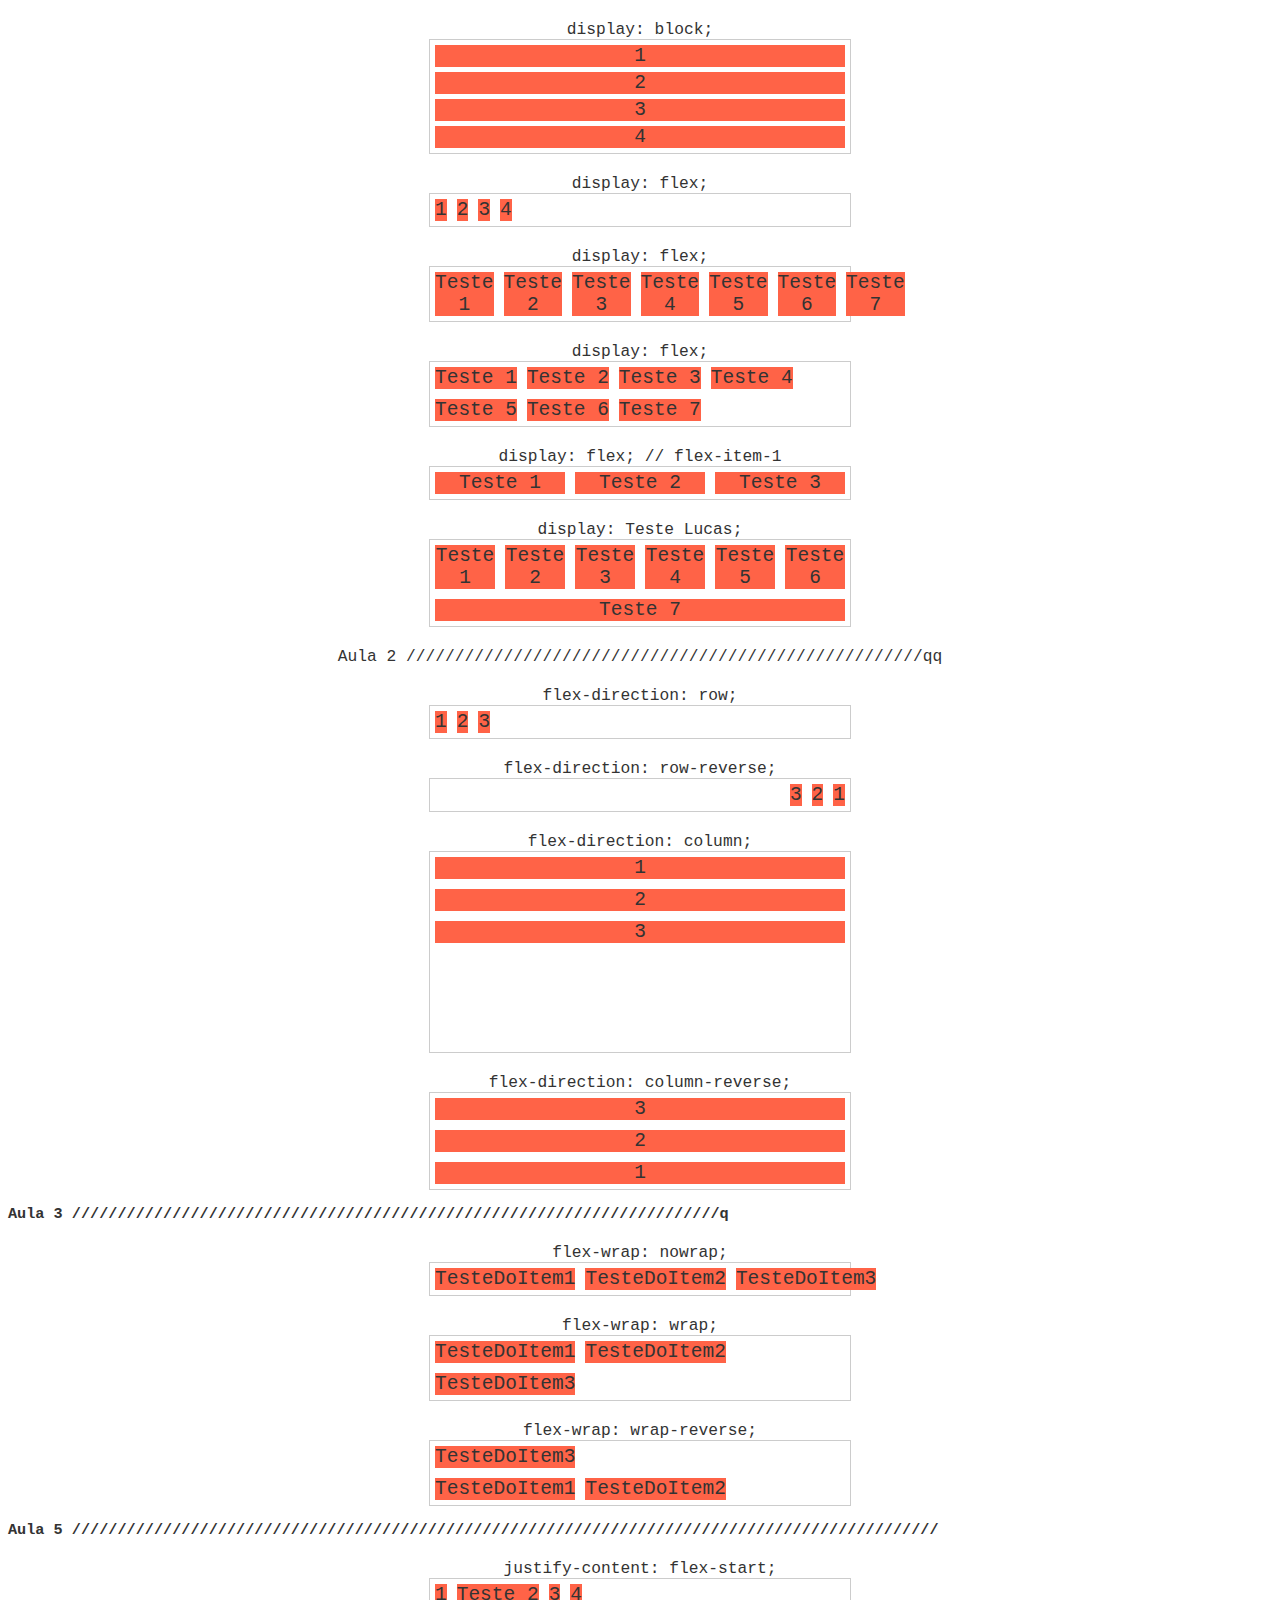
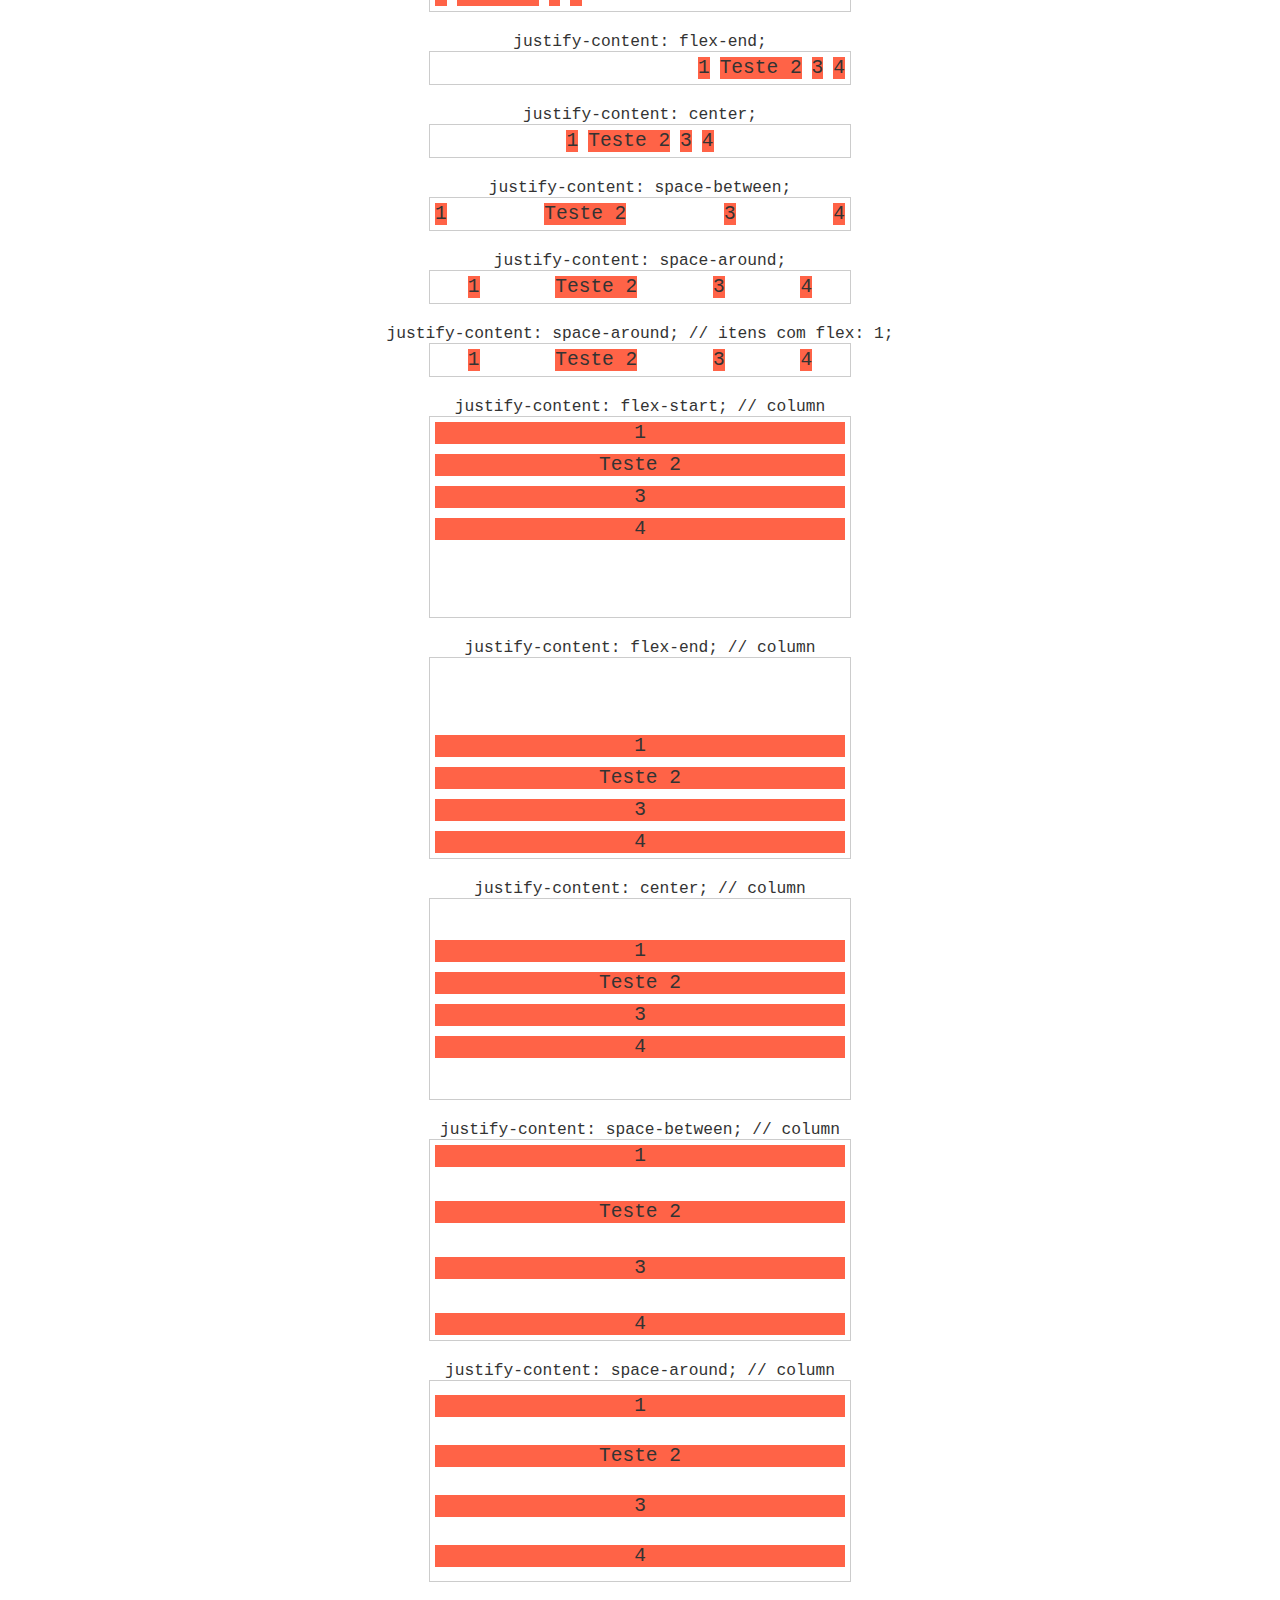
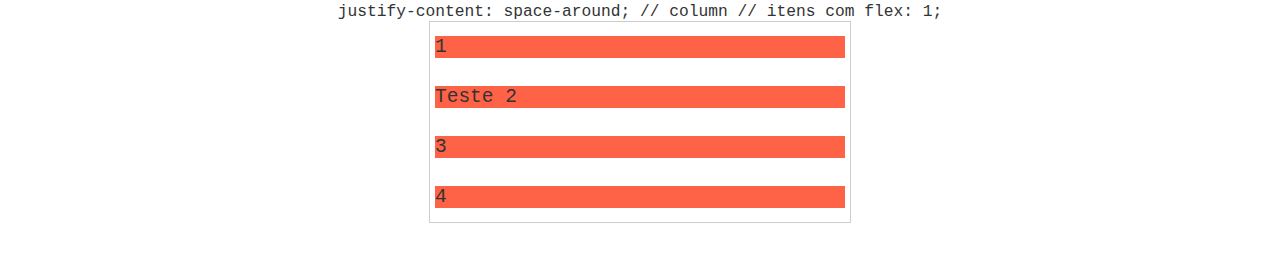
<file: index.html>
<!DOCTYPE html>
<html lang="en">
<head>
    <meta charset="UTF-8">
    <meta name="viewport" content="width=device-width, initial-scale=1.0">
    <meta http-equiv="X-UA-Compatible" content="ie=edge">
    <title>Flex</title>
    <link rel="stylesheet" href="style.css">
</head>
<body>

    <h1>display: block;</h1>
    <section class="container">
        <div class="item">1</div>
        <div class="item">2</div>
        <div class="item">3</div>
        <div class="item">4</div>
    </section>
    
    <h1>display: flex;</h1>
    <section class="container flex">
        <div class="item">1</div>
        <div class="item">2</div>
        <div class="item">3</div>
        <div class="item">4</div>
    </section>

    <h1>display: flex;</h1>
    <section class="container flex">
        <div class="item">Teste 1</div>
        <div class="item">Teste 2</div>
        <div class="item">Teste 3</div>
        <div class="item">Teste 4</div>
        <div class="item">Teste 5</div>
        <div class="item">Teste 6</div>
        <div class="item">Teste 7</div>
    </section>

    <h1>display: flex;</h1>
    <section class="container flex flex-wrap">
        <div class="item">Teste 1</div>
        <div class="item">Teste 2</div>
        <div class="item">Teste 3</div>
        <div class="item">Teste 4</div>
        <div class="item">Teste 5</div>
        <div class="item">Teste 6</div>
        <div class="item">Teste 7</div>
    </section>

    <h1>display: flex; // flex-item-1</h1>
    <section class="container flex">
        <div class="item flex-item-1">Teste 1</div>
        <div class="item flex-item-1">Teste 2</div>
        <div class="item flex-item-1">Teste 3</div>
    </section>


    <h1>display: Teste Lucas;</h1>
    <section class="container flex flex-wrap">
        <div class="item flex-item-1">Teste 1</div>
        <div class="item flex-item-1">Teste 2</div>
        <div class="item flex-item-1">Teste 3</div>
        <div class="item flex-item-1">Teste 4</div>
        <div class="item flex-item-1">Teste 5</div>
        <div class="item flex-item-1">Teste 6</div>
        <div class="item flex-item-1">Teste 7</div>
    </section>


    <h1>Aula 2 /////////////////////////////////////////////////////qq</h1>
    <h1>flex-direction: row;</h1>
    <section class="container row flex">
        <div class="item">1</div>
        <div class="item">2</div>
        <div class="item">3</div>
    </section>
    
    <h1>flex-direction: row-reverse;</h1>
    <section class="container row-reverse flex">
        <div class="item">1</div>
        <div class="item">2</div>
        <div class="item">3</div>
    </section>
    
    <h1>flex-direction: column;</h1>
    <section class="container column flex">
        <div class="item">1</div>
        <div class="item">2</div>
        <div class="item">3</div>
    </section>
    
    <h1>flex-direction: column-reverse;</h1>
    <section class="container column-reverse flex">
        <div class="item">1</div>
        <div class="item">2</div>
        <div class="item">3</div>
    </section>
</body>
</html>



<h3>Aula 3 ///////////////////////////////////////////////////////////////////////q</h3>

<h1>flex-wrap: nowrap;</h1>
<section class="container nowrap flex">
    <!-- O nome grudado foi necessário pois eu preciso definir um conteúdo que não possa ser quebrado. Como uma palavra ou uma imagem. Se fosse uma frase, ele quebraria as linhas da frase antes de ultrapassar o container.	 -->
    <div class="item">TesteDoItem1</div>
    <div class="item">TesteDoItem2</div>
    <div class="item">TesteDoItem3</div>
</section>

<h1>flex-wrap: wrap;</h1>
<section class="container wrap flex">
    <div class="item">TesteDoItem1</div>
    <div class="item">TesteDoItem2</div>
    <div class="item">TesteDoItem3</div>
</section>

<h1>flex-wrap: wrap-reverse;</h1>
<section class="container wrap-reverse flex">
    <div class="item">TesteDoItem1</div>
    <div class="item">TesteDoItem2</div>
    <div class="item">TesteDoItem3</div>
</section>


<h3>Aula 5 ///////////////////////////////////////////////////////////////////////////////////////////////</h3>

<h1>justify-content: flex-start;</h1>
<section class="container flex flex-start flex">
    <div class="item">1</div>
    <div class="item">Teste 2</div>
    <div class="item">3</div>
    <div class="item">4</div>
</section>

<h1>justify-content: flex-end;</h1>
<section class="container flex flex-end">
    <div class="item">1</div>
    <div class="item">Teste 2</div>
    <div class="item">3</div>
    <div class="item">4</div>
</section>

<h1>justify-content: center;</h1>
<section class="container flex center">
    <div class="item">1</div>
    <div class="item">Teste 2</div>
    <div class="item">3</div>
    <div class="item">4</div>
</section>

<h1>justify-content: space-between;</h1>
<section class="container flex space-between">
    <div class="item">1</div>
    <div class="item">Teste 2</div>
    <div class="item">3</div>
    <div class="item">4</div>
</section>

<h1>justify-content: space-around;</h1>
<section class="container flex space-around">
    <div class="item">1</div>
    <div class="item">Teste 2</div>
    <div class="item">3</div>
    <div class="item">4</div>
</section>

<h1>justify-content: space-around; // itens com flex: 1;</h1>
<section class="container flex space-around">
    <div class="item flex">1</div>
    <div class="item flex">Teste 2</div>
    <div class="item flex">3</div>
    <div class="item flex">4</div>
</section>

<h1>justify-content: flex-start; // column</h1>
<section class="container flex flex-start column">
    <div class="item">1</div>
    <div class="item">Teste 2</div>
    <div class="item">3</div>
    <div class="item">4</div>
</section>

<h1>justify-content: flex-end; // column</h1>
<section class="container flex flex-end column">
    <div class="item">1</div>
    <div class="item">Teste 2</div>
    <div class="item">3</div>
    <div class="item">4</div>
</section>

<h1>justify-content: center; // column</h1>
<section class="container flex center column">
    <div class="item">1</div>
    <div class="item">Teste 2</div>
    <div class="item">3</div>
    <div class="item">4</div>
</section>

<h1>justify-content: space-between; // column</h1>
<section class="container flex space-between column">
    <div class="item">1</div>
    <div class="item">Teste 2</div>
    <div class="item">3</div>
    <div class="item">4</div>
</section>

<h1>justify-content: space-around; // column</h1>
<section class="container flex space-around column">
    <div class="item">1</div>
    <div class="item">Teste 2</div>
    <div class="item">3</div>
    <div class="item">4</div>
</section>

<h1>justify-content: space-around; // column // itens com flex: 1;</h1>
<section class="container flex space-around column">
    <div class="item flex">1</div>
    <div class="item flex">Teste 2</div>
    <div class="item flex">3</div>
    <div class="item flex">4</div>
</section>
</file>
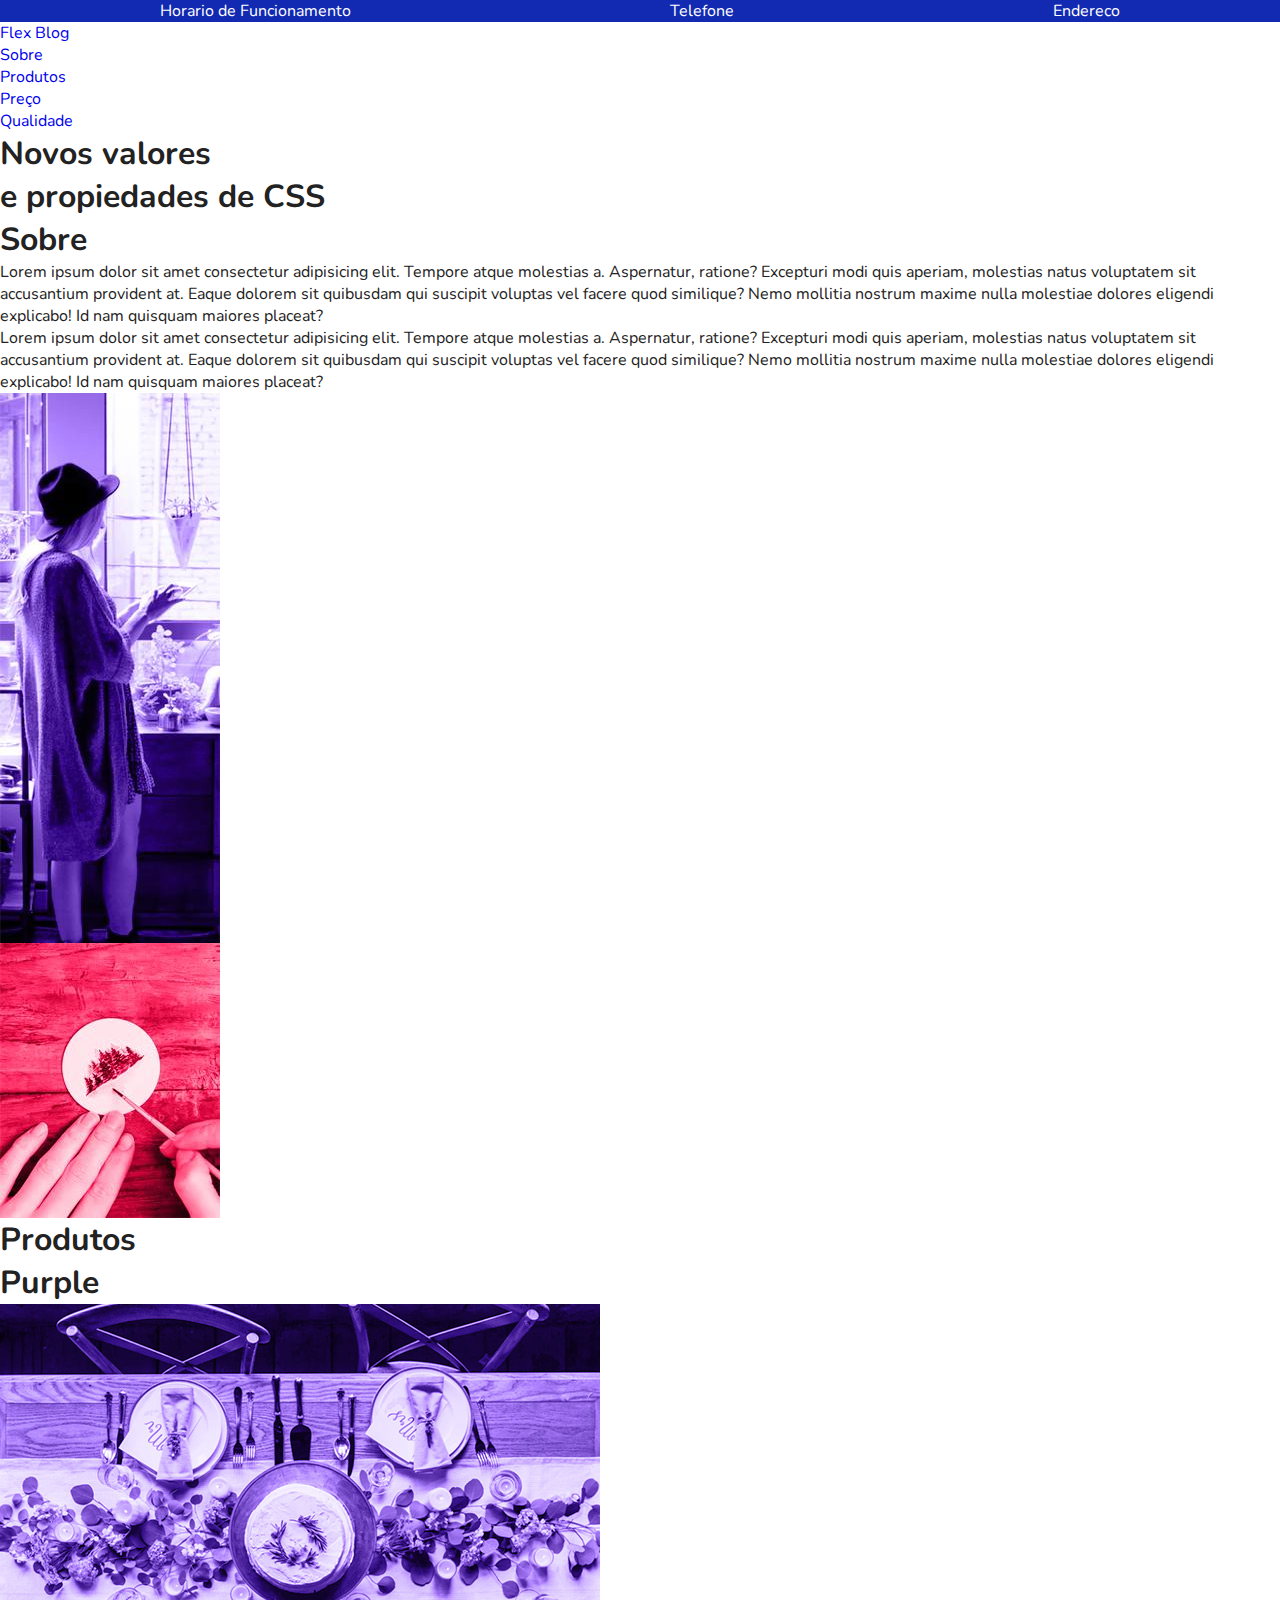
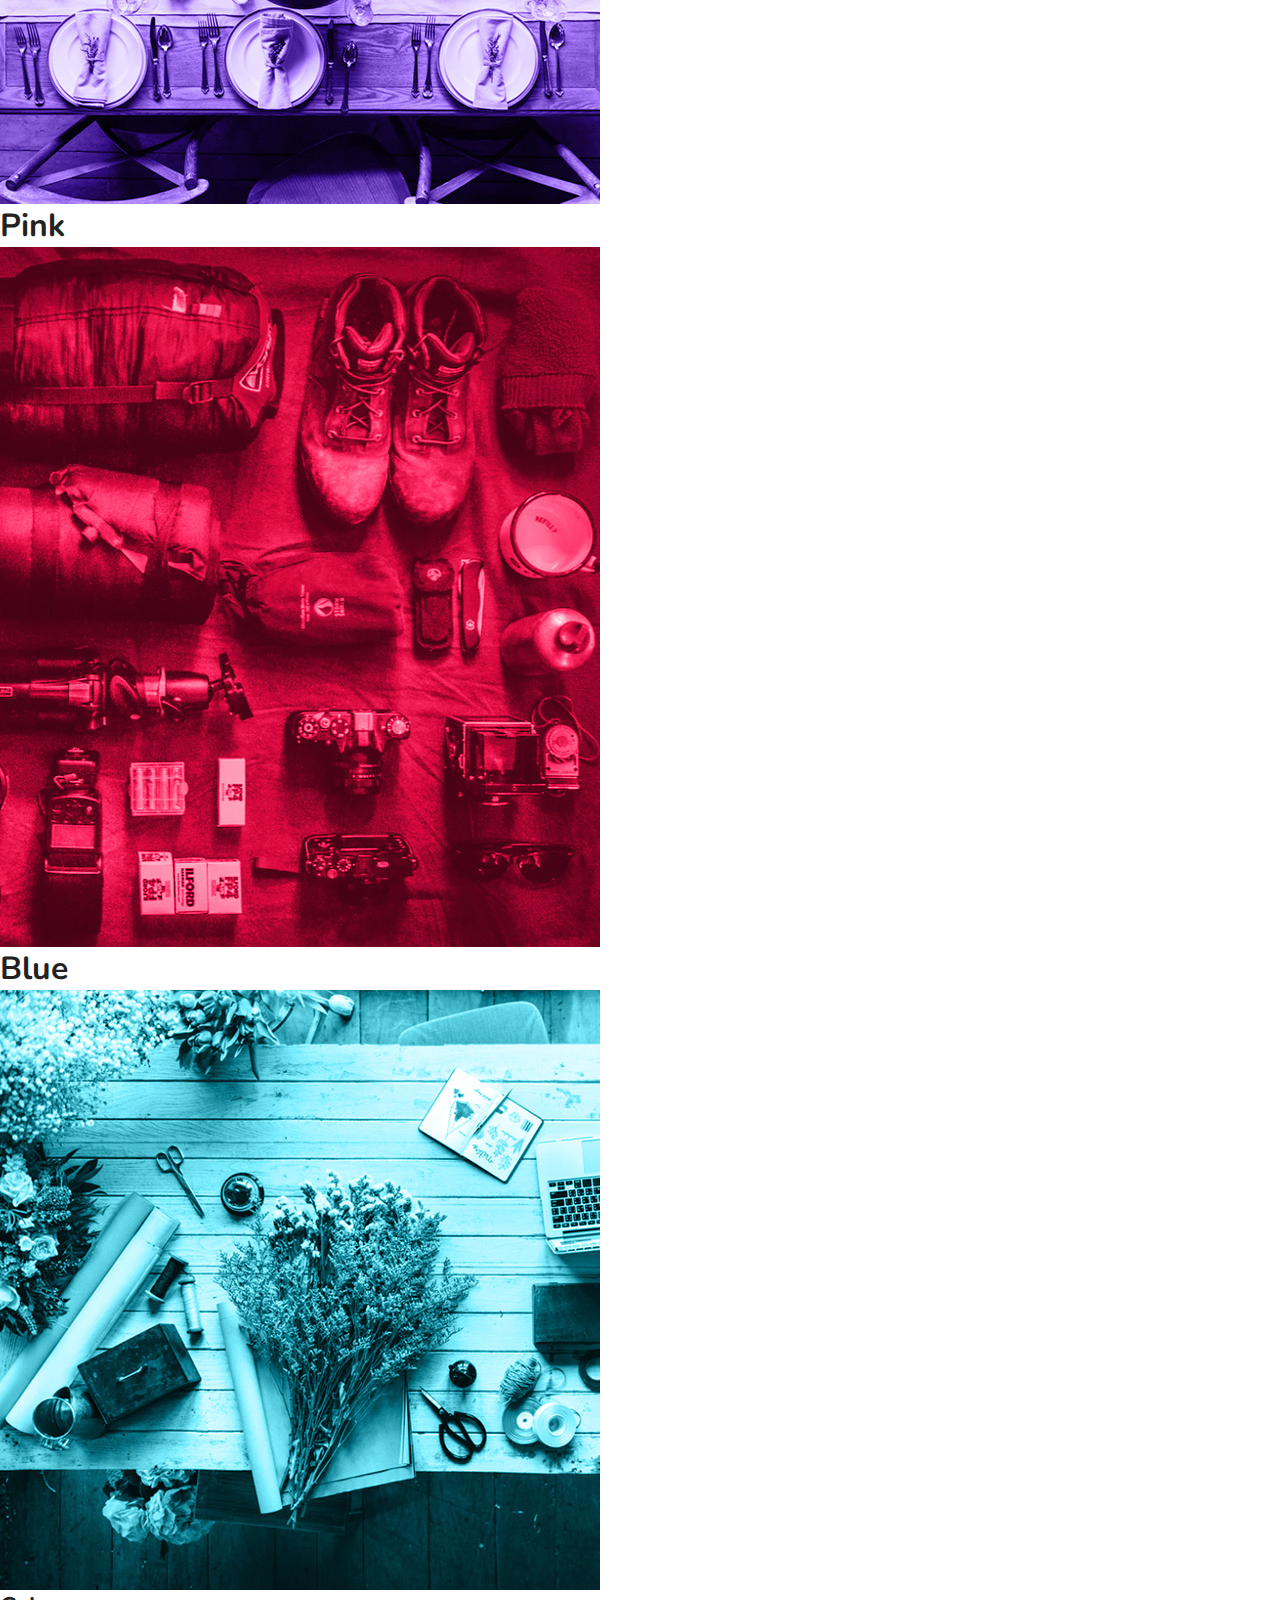
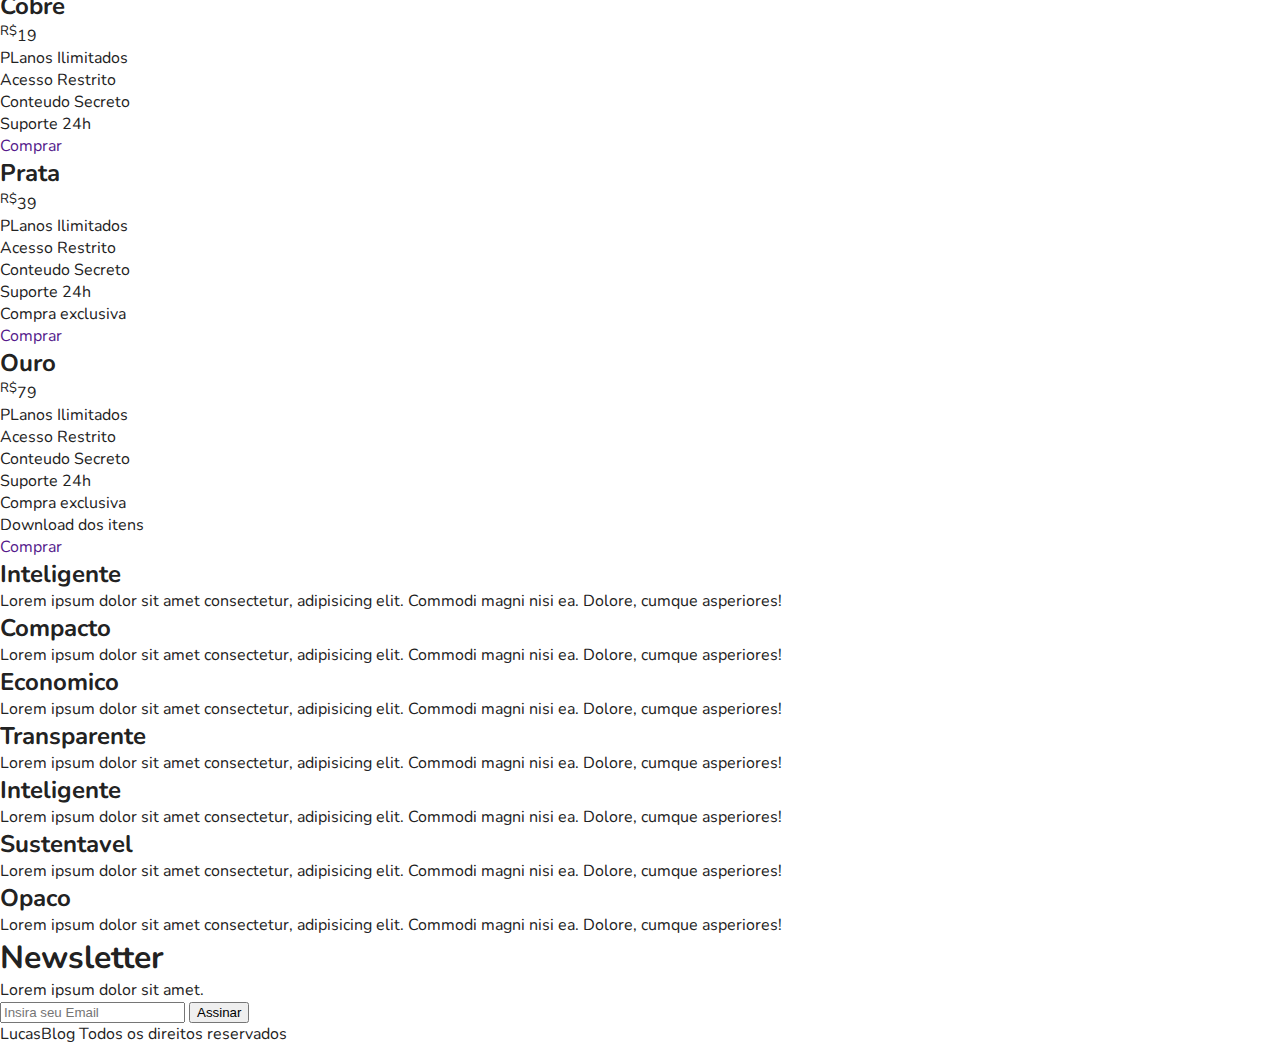
<file: blog.html>
<!DOCTYPE html>
<html lang="en">

<head>
    <meta charset="UTF-8">
    <meta name="viewport" content="width=device-width, initial-scale=1.0">
    <meta http-equiv="X-UA-Compatible" content="ie=edge">
    <link rel="stylesheet" href="blog.css">
    <link href="https://fonts.googleapis.com/css?family=Nunito" rel="stylesheet">
    <title>Blog</title>
</head>

<body>
    <div class="superinfo-bg">
        <div class="superinfo">
            <p>Horario de Funcionamento</p>
            <a href="">Telefone</a>
            <p>Endereco</p>
        </div>
    </div>

    <header class="menu-bg">
        <div class="menu">
            <div class="menu-logo">
                <a href="#">Flex Blog</a>
            </div>
            <nav>
                <ul>
                    <li>
                        <a href="#sobre">Sobre</a>
                    </li>
                    <li>
                        <a href="#produtos">Produtos</a>
                    </li>
                    <li>
                        <a href="#preco">Preço</a>
                    </li>
                    <li>
                        <a href="#qualidade">Qualidade</a>
                    </li>
                </ul>
            </nav>
        </div>
    </header>

    <h1 class="introducao">Novos valores
        <br> e propiedades de CSS</h1>

    <section class="sobre" id="sobre">

        <div class="sobre-info">
            <h1>Sobre</h1>
            <p>Lorem ipsum dolor sit amet consectetur adipisicing elit. Tempore atque molestias a. Aspernatur, ratione? Excepturi
                modi quis aperiam, molestias natus voluptatem sit accusantium provident at. Eaque dolorem sit quibusdam qui
                suscipit voluptas vel facere quod similique? Nemo mollitia nostrum maxime nulla molestiae dolores eligendi
                explicabo! Id nam quisquam maiores placeat?</p>
            <p>Lorem ipsum dolor sit amet consectetur adipisicing elit. Tempore atque molestias a. Aspernatur, ratione? Excepturi
                modi quis aperiam, molestias natus voluptatem sit accusantium provident at. Eaque dolorem sit quibusdam qui
                suscipit voluptas vel facere quod similique? Nemo mollitia nostrum maxime nulla molestiae dolores eligendi
                explicabo! Id nam quisquam maiores placeat?</p>
        </div>
        <div class="sobre-img">
            <img src="img/sobre1.jpg" alt="Sobre 1">
        </div>
        <div class="sobre-img">
            <img src="img/sobre2.jpg" alt="Sobre 2">
        </div>

    </section>

    <section>
        <h1>Produtos</h1>
        <div class="produtos-container">
            <div class="produtos-item purple">
                <h1>Purple</h1>
                <img src="img/produtos1.jpg" alt="Produtos 1">
            </div>

            <div class="produtos-item pink">
                <h1>Pink</h1>
                <img src="img/produtos2.jpg" alt="Produtos 2">
            </div>

            <div class="produtos-item blue">
                <h1>Blue</h1>
                <img src="img/produtos3.jpg" alt="Produtos 3">
            </div>
        </div>
    </section>

    <section class="preco" id="preco">

        <div class="preco-item">
            <h2>Cobre</h2>
            <span>
                <sup>R$</sup>19</span>
            <ul>
                <li>PLanos Ilimitados</li>
                <li>Acesso Restrito</li>
                <li>Conteudo Secreto</li>
                <li>Suporte 24h</li>
            </ul>
            <a href="">Comprar</a>
        </div>

        <div class="preco-item">
            <h2>Prata</h2>
            <span>
                <sup>R$</sup>39</span>
            <ul>
                <li>PLanos Ilimitados</li>
                <li>Acesso Restrito</li>
                <li>Conteudo Secreto</li>
                <li>Suporte 24h</li>
                <li>Compra exclusiva</li>
            </ul>
            <a href="">Comprar</a>
        </div>

        <div class="preco-item">
            <h2>Ouro</h2>
            <span>
                <sup>R$</sup>79</span>
            <ul>
                <li>PLanos Ilimitados</li>
                <li>Acesso Restrito</li>
                <li>Conteudo Secreto</li>
                <li>Suporte 24h</li>
                <li>Compra exclusiva</li>
                <li>Download dos itens</li>
            </ul>
            <a href="">Comprar</a>
        </div>

    </section>

    <section class="qualidade" id="qualidade">
        <div class="qualidade-item">
            <h2>Inteligente</h2>
            <p>Lorem ipsum dolor sit amet consectetur, adipisicing elit. Commodi magni nisi ea. Dolore, cumque asperiores!</p>
        </div>
        <div class="qualidade-item">
            <h2>Compacto</h2>
            <p>Lorem ipsum dolor sit amet consectetur, adipisicing elit. Commodi magni nisi ea. Dolore, cumque asperiores!</p>
        </div>
        <div class="qualidade-item">
            <h2>Economico</h2>
            <p>Lorem ipsum dolor sit amet consectetur, adipisicing elit. Commodi magni nisi ea. Dolore, cumque asperiores!</p>
        </div>
        <div class="qualidade-item">
            <h2>Transparente</h2>
            <p>Lorem ipsum dolor sit amet consectetur, adipisicing elit. Commodi magni nisi ea. Dolore, cumque asperiores!</p>
        </div>
        <div class="qualidade-item">
            <h2>Inteligente</h2>
            <p>Lorem ipsum dolor sit amet consectetur, adipisicing elit. Commodi magni nisi ea. Dolore, cumque asperiores!</p>
        </div>
        <div class="qualidade-item">
            <h2>Sustentavel</h2>
            <p>Lorem ipsum dolor sit amet consectetur, adipisicing elit. Commodi magni nisi ea. Dolore, cumque asperiores!</p>
        </div>
        <div class="qualidade-item">
            <h2>Opaco</h2>
            <p>Lorem ipsum dolor sit amet consectetur, adipisicing elit. Commodi magni nisi ea. Dolore, cumque asperiores!</p>
        </div>
    </section>

    <section class="newsletter">
        <div class="newsletter-info">
            <h1>Newsletter</h1>
            <p>Lorem ipsum dolor sit amet.</p>
        </div>
        <form action="" class="newsletter-form">
            <input type="text" placeholder="Insira seu Email" name="" id="">
            <button type="submit">Assinar</button>
        </form>
    </section>

    <footer class="footer">
        <p>LucasBlog Todos os direitos reservados</p>
    </footer>

</body>

</html>
</file>
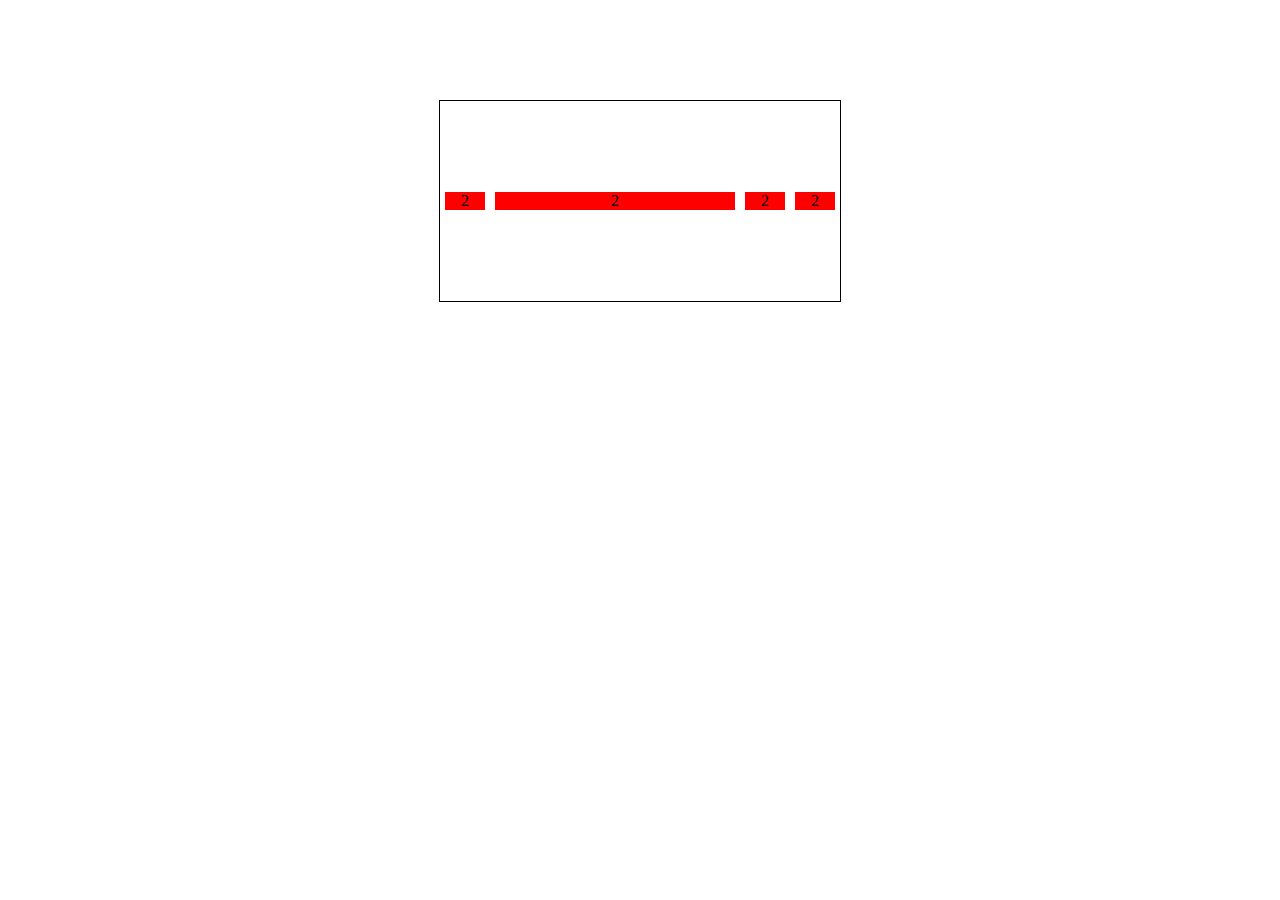
<file: lucas.html>
<!DOCTYPE html>
<html lang="en">
<head>
    <meta charset="UTF-8">
    <meta name="viewport" content="width=device-width, initial-scale=1.0">
    <meta http-equiv="X-UA-Compatible" content="ie=edge">
    <title>Lucas Flex</title>
    <link rel="stylesheet" href="lucas.css">
</head>
<body>

    <div class="container row center align-center">
        <div class="item flex-1 basis-0">2</div>
        <div class="item flex-1 basis-1">2</div>
        <div class="item flex-1 basis-0">2</div>
        <div class="item flex-1 basis-0">2</div>
    </div>
    
</body>
</html>
</file>
<file: style.css>
/* Flex Item */
.item {
	margin: 5px;
	background: tomato;
	text-align: center;
	font-size: 1.5em;
}

.container {
	max-width: 420px;
	margin: 0 auto;
	border: 1px solid #ccc;
}

h1 {
	text-align: center;
	margin: 20px 0 0 0;
	font-size: 1.25em;
	font-weight: normal;
}

body {
	font-family: monospace;
	color: #333;
}

/* Flex */
.flex {
	display: flex;
}

.flex-wrap {
	flex-wrap: wrap;
}

.flex-item-1 {
	flex: 1;
}

.row {
	flex-direction: row;
}
.row-reverse {
	flex-direction: row-reverse;
}
.column {
	min-height: 200px;
	flex-direction: column;
}
.column-reverse {
	flex-direction: column-reverse;
}

.nowrap {

	flex-wrap: nowrap;
}

.wrap {
	flex-wrap: wrap;
}
.wrap-reverse {
	flex-wrap: wrap-reverse;
}

.flex-start {
	justify-content: flex-start;
}

.flex-end {
	justify-content: flex-end;
}

.center {
	justify-content: center;
}

.space-between {
	justify-content: space-between;
}

.space-around {
	justify-content: space-around;
}
</file>
<file: blog.css>
body, h1, h2, p, ul, li, a {
    margin: 0px;
    padding: 0px;
}

body {
    font-family: "Nunito", Helvetica, Arial, sans-serif;
    color: #222222;
}

ul {
    list-style: none;
}

a {
    text-decoration: none;
}

img {
    display: block;
    max-width: 100%;
}

* {
    box-sizing: border-box;
}

.superinfo-bg {
    background: #122ab2;
    color: white;
}

.superinfo {
    max-width: 960px;
    margin: 0 auto;
    display: flex;
    justify-content: space-between;
}

.superinfo a {
    color:white;
}
</file>
<file: lucas.css>
.container {
    width: 400px;
    height: 200px;
    border: 1px solid black;
    display: flex;
    margin: 100px auto;
}

.item {
    background-color: red;
    margin: 5px;
    text-align: center;
}

.align-center {

}

.column {

    flex-direction: column;

}

.row {
    flex-direction: row;
}

.row-reverse {
    flex-direction: row-reverse;
}

.center {
    justify-content: center;
}

.start {
    justify-content: flex-start;
}

.end {
    justify-content: flex-end;
}

.space {
    justify-content: space-between;
}

.align-start {
    align-items: flex-start;
}

.align-end {
    align-items: flex-end;
}

.align-center {
    align-items: center;
}

.baseline {
    align-items: baseline;
}
.basis {
    flex-basis: auto;
}

.flex-1 {
    flex-grow: 1;
}

.flex-2 {
    flex-grow: 2;
}

.basis-0 {
    flex-basis: 0;
}

.basis-1 {
    flex-basis: 200px;
    flex-shrink: 0;
}
</file>
